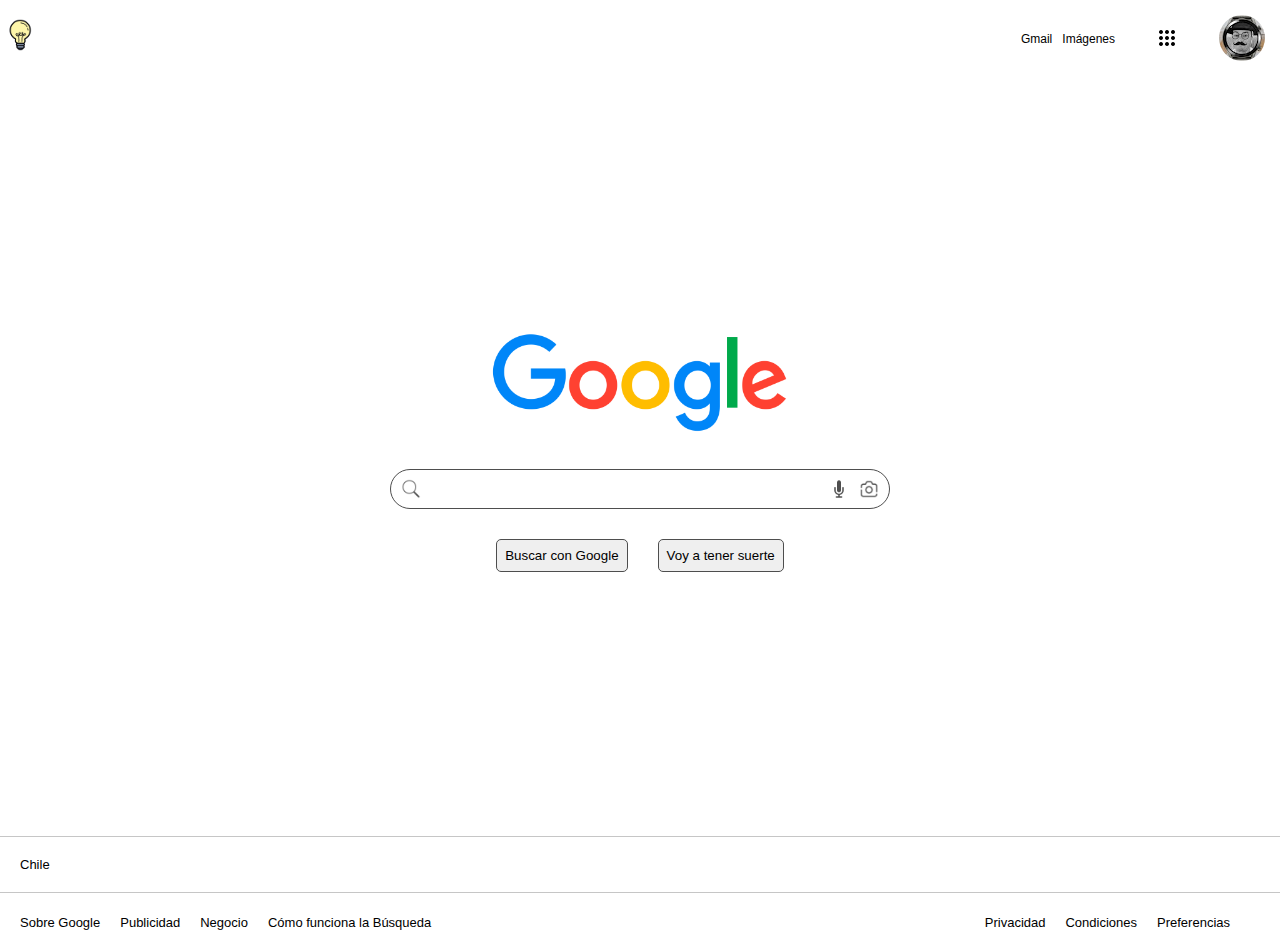
<file: clon de pagina inicial/index.html>
<!DOCTYPE html>
<html lang="en">
<head>
    <meta charset="UTF-8">
    <meta name="viewport" content="width=device-width, initial-scale=1.0">
    <link rel="stylesheet" href="./style.css">
    <link rel="icon" type="image/jpg" href="./images/Google-favicon-2015.png"/>
    <title>Google Clone</title>
</head>
<body>
    <header>
        <div class="navbar">
            <button id="modoOscuroBtn" class="dark-btn">
                <img src="./images/bombillo-on.png" class="bombillo-on" alt="bombillo">
                <img src="./images/bombillo-off.png" class="bombillo-off" alt="bombillo-off">
            </button>

            <div class="options-mobil">
                <img class="menu-mobil" src="./images/menu.png" alt="menu">
                <a href="" class="link-mobil"><p>TODOS</p></a>
                <a href="" class="link-mobil"><p>IMÁGENES</p></a>
            </div>
            <ul class="nav-link">
                <div class="nav-words">
                    <a href="#">
                        <p>Gmail</p>
                    </a>
                    <a href="#">
                        <p>Imágenes</p>
                    </a>
                </div>

                <div class="logos-nav">
                    <a href="#">
                        <img src="./images/al-icon.png" alt="Products">
                    </a>
                    <a href="#">
                        <img class="photo" src="./images/photo.jpg" alt="photo">
                    </a>
                </div>
            </ul>
        </div>
    </header>
    <main class="main-container">
        <div class="google-logo">
            <img src="./images/Google-Logo.png" alt="google-logo">
        </div>
        <div class="search-bar">
            <img src="./images/icons8-lupa-50.png" alt="lupa">
            <input type="text" name="search-bar">
            <img class="micro" src="./images/icons8-micrófono-30 (1).png" alt="microfono">
            <img class="camera" src="./images/icons8-cámara-48 (1).png" alt="camara">
        </div>
        <div class="search-btn">
            <button>Buscar con Google</button>
            <button>Voy a tener suerte</button>
        </div>
    </main>
    <footer>
        <div class="country">
            <a href="#"><p>Chile</p></a>
        </div>
        <div class="footer-mobil">
            <div class="top">
                <a href="#">Preferencias</a>
                <a href="#">Privacidad</a>
                <a href="#">Condiciones</a>
            </div>
            <div class="bottom">
                <a href="#">Públicidad</a>
                <a href="#">Negocios</a>
                <a href="#">Sobre Google</a>
            </div>
        </div>
        <div class="footer-options">
            <div class="left">
                <a href="#" class="left-options">Sobre Google</a>
                <a href="#" class="left-options">Publicidad</a>
                <a href="#" class="left-options">Negocio</a>
                <a href="#" class="left-options">Cómo funciona la Búsqueda</a>
            </div>
            <div class="right">
                <a href="#" class="right-options">Privacidad</a>
                <a href="#" class="right-options">Condiciones</a>
                <a href="#" class="right-options">Preferencias</a>
            </div>
        </div>
    </footer>
    <script src="./main.js"></script>
</body>
</html>
</file>
<file: clon de pagina inicial/style.css>
/* color azul : #338fff
color verde: #52aa4e
color amarillo: #f3bf00
color rojo: #db4338 */

*{
    box-sizing: border-box;
    padding: 0;
    margin: 0;
}

html{
    font-size: 62.5%;
    font-family: Arial, Helvetica, sans-serif;
}

header{
    width: 100%;
}

body{
    display: flex;
    flex-direction: column;
    transition: background-color 0.5s ease, color 0.5s ease;
}

.navbar{
    width: 100%;
    padding: 15px;

}

.options-mobil {
    display: none;
}

.options-mobil a{
    text-decoration: none;
}


.nav-link {
    width: 100%;
    display: flex;
    justify-content: end;
    align-items: center;
    gap: 40px;
}

.nav-words{
    display: flex;
    flex-direction: row;
    justify-content: center;
    gap: 10px;
    align-items: center;
}

.nav-words a{
    text-decoration: none;
    font-size: 1.2rem;
    color: black;
}

.nav-words p:hover{
    /* text-decoration:dashed */
    cursor: pointer;
    text-decoration:underline;
}

.logos-nav{
    display: flex;
    align-items: center;
    gap: 40px;
}

.photo{
    border-radius: 50%;
}

.main-container{
    display: flex;
    flex-direction: column;
    align-items: center;
    justify-content: center;
}

.google-logo{
    margin-top: 220px;
}

.google-logo img{
    width: 300px;
}

.search-bar{
    width: 500px;
    border: solid 1px #4e4e4e;
    height: 40px;
    padding: 10px;
    border-radius: 20px;
    display: flex;
    align-items: center;
    gap: 10px;
}

.search-bar:hover{
    box-shadow: 0 1px 6px 0 #20212447;
    border-color: #7f818300;
    transition: 0.5s;
}

.search-bar img{
    width: 20px;
}

input{
    border: none;
    width: 400px;
}

input:hover{
    background-color: transparent;
    border: none;
}

.camera, .micro:hover{
    cursor: pointer;
}

.search-btn{
    margin-top: 30px;
    gap: 30px;
    display: flex;
    flex-direction: row;
}

.search-bar input{
    border: none;
    outline: none;
}

.search-btn button{
    padding: 8px;
    border-radius: 5px;
    border: solid 0.01rem #4e4e4e;
}

.search-btn button:hover{
    border: 1px solid #c6c6c6;
    box-shadow: 0px 1px 1px rgba(0,0,0,0.1);
    color: #222;
    background-color: #f8f8f8;
    transition: 0.3s;
}

footer{
    width: 100%;
    display: flex;
    top: 264px;
    position: relative;
    pad: 10px;
    flex-direction: column;
    font-size: 1.3rem;
    gap: 10px;
    border-top: #c6c6c6 solid 1px;
}

.footer-mobil{
    display: none;
}

footer a{
    text-decoration: none;
    color: black;
}

.country{
    width: 100%;
    display: flex;
    justify-content: flex-start;
    padding: 20px;
    border-bottom: #c6c6c6 solid 1px;
}

.footer-options{
    display: flex;
    flex-direction: row;
    align-items: center;
    justify-content: space-between;
    height: 20px;
    padding: 20px
    
}

.left{
    display: flex;
    align-items: center;
    justify-content: center;
    gap: 20px;
}

.right{
    display: flex;
    align-items: center;
    justify-content: center;
    gap: 20px;
    padding-right: 30px;
}


/* Estilos para el modo oscuro */
body.dark-mode {
    background-color: #222;
    color: #fff;
    transition: 0.5s;
}

.dark-btn{
    left: 0;
    position: absolute;
    border: none;
    background-color: transparent;
}

.dark-btn img{
    width: 40px;
    border: none;
    background-color: transparent;
}

.bombillo-on{
    position: absolute;
    width: 40px;
    border: none;
    background-color: transparent;
    
}

.bombillo-off{
    position: absolute;
    width: 40px;
    border: none;
    background-color: transparent;
}

.dark-mode .bombillo-on{
    display: none;
}

.dark-mode .bombillo-on{
    display: block;
}

.dark-mode .search-bar {
    border-color: #fff;
}

.dark-mode .search-bar:hover {
    border-color: #7f8183;
}

.dark-mode input {
    background-color: transparent;
    color: #fff;
}

.dark-mode .search-btn button {
    border-color: #fff;
    background-color: #333;
    color: #fff;
}

.dark-mode p {
    color:#fff;
}

.dark-mode a {
    color:#fff;
}

.dark-mode .search-btn button:hover {
    border-color: #c6c6c6;
    background-color: #444;
    color: #fff;
}

/* Otros ajustes de estilos en modo oscuro si es necesario */



@media (max-width: 768px) {
    footer{
        display: flex;
        flex-direction: column;
        justify-content: center;
    }

    .country{
        justify-content: flex-start;
    }
}

@media (max-width: 390px) {
    .options-mobil{
        display: flex;
        flex-direction: row;
        justify-content: flex-start;
        align-items: center;
        gap: 12px;
    }

    .options-mobil img{
        width: 30px;
    }

    .nav-words{
        display: none;
    }

    .options-mobil a{
        color: #222;
    }

    .options-mobil p:hover{
        text-decoration:underline;
        cursor: pointer;
        color: #222;
    }
    

    .logos-nav{
        gap: 10px;
    }

    .navbar{
        display: flex;
        align-items: center;
    }

    .google-logo img{
        width: 150px;
    }

    .search-bar{
        width: 330px;
    }

    footer{
        width: 100vw;
        top: 384px;
    }

    .country{
        padding-left: 10px;
    }

    .footer-options{
        display: none;
    }

    .footer-mobil{
        display: flex;
        flex-direction: column;
        gap: 5px;
    }

    .country{
        justify-content: flex-start;
        padding: 20px 20px 10px 20px;
    }

    .top{
        display: flex;
        justify-content: space-between;
        align-items: center;
        padding-left: 10px;
        padding-right: 10px;
        padding-bottom: 10px;
    }

    .dark-btn{
        left: 300px;
        bottom: 76px;
        z-index: 1;
    }

    .bottom{
        display: flex;
        justify-content: space-around;
        align-items: center;
        padding-bottom: 10px;
    }

    body{
        overflow-x: hidden;
    }
}
</file>
